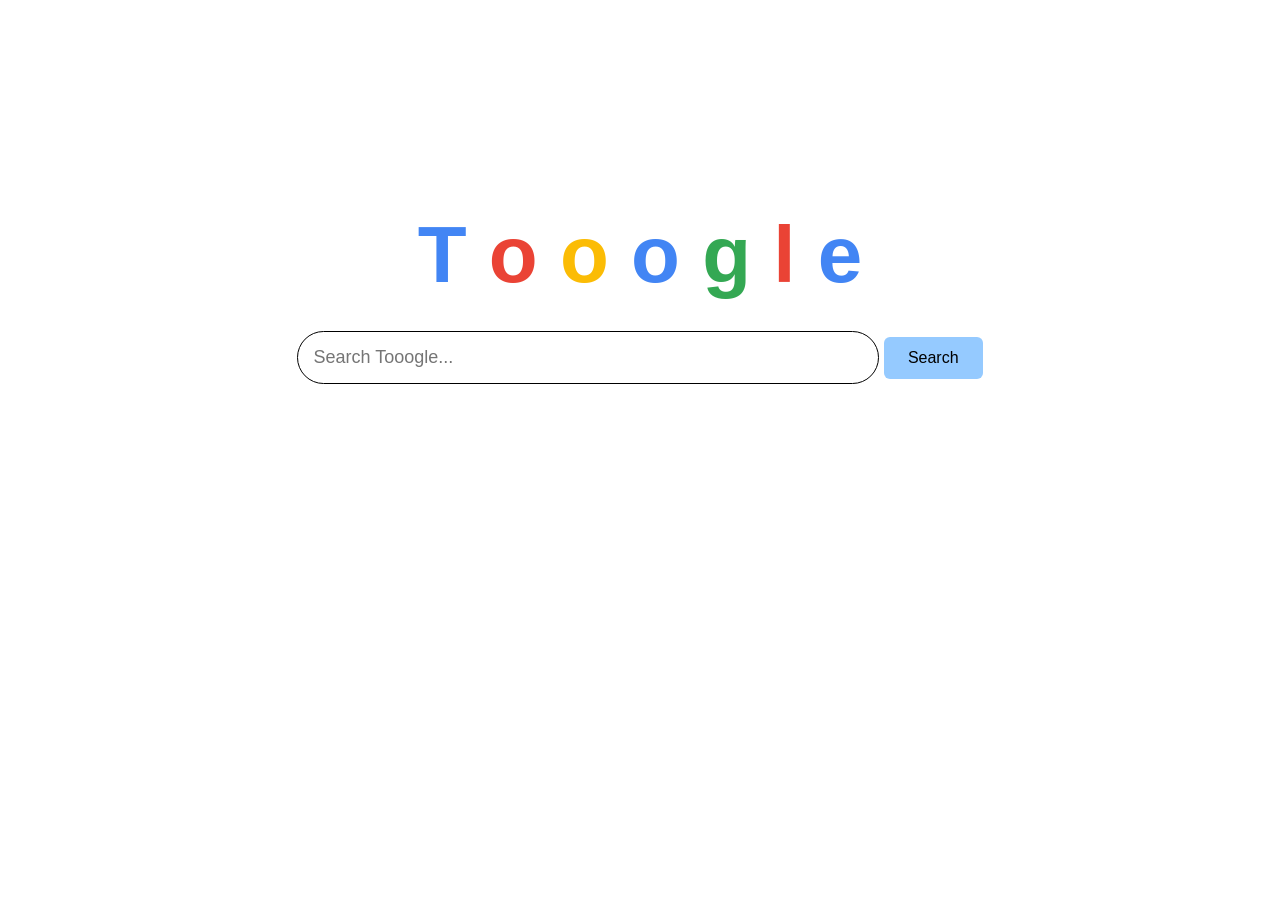
<file: index.html>
<!DOCTYPE html>
<html lang="en">

<head>
    <meta charset="UTF-8">
    <meta name="viewport" content="width=device-width, initial-scale=1.0">
    <title>Tooogle</title>

    <link rel="stylesheet" href="style.css">
</head>

<body>

    <div class="container">

        <h1 class="logo">
            <span class="blue">T</span>
            <span class="red">o</span>
            <span class="yellow">o</span>
            <span class="blue">o</span>
            <span class="green">g</span>
            <span class="red">l</span>
            <span class="blue">e</span>
        </h1>

        <input
            type="text"
            placeholder="Search Tooogle..."
            id="searchBox">

        <button id="searchBtn">
            Search
        </button>

    </div>

<script src="script.js"></script>

</body>

</html>
</file>
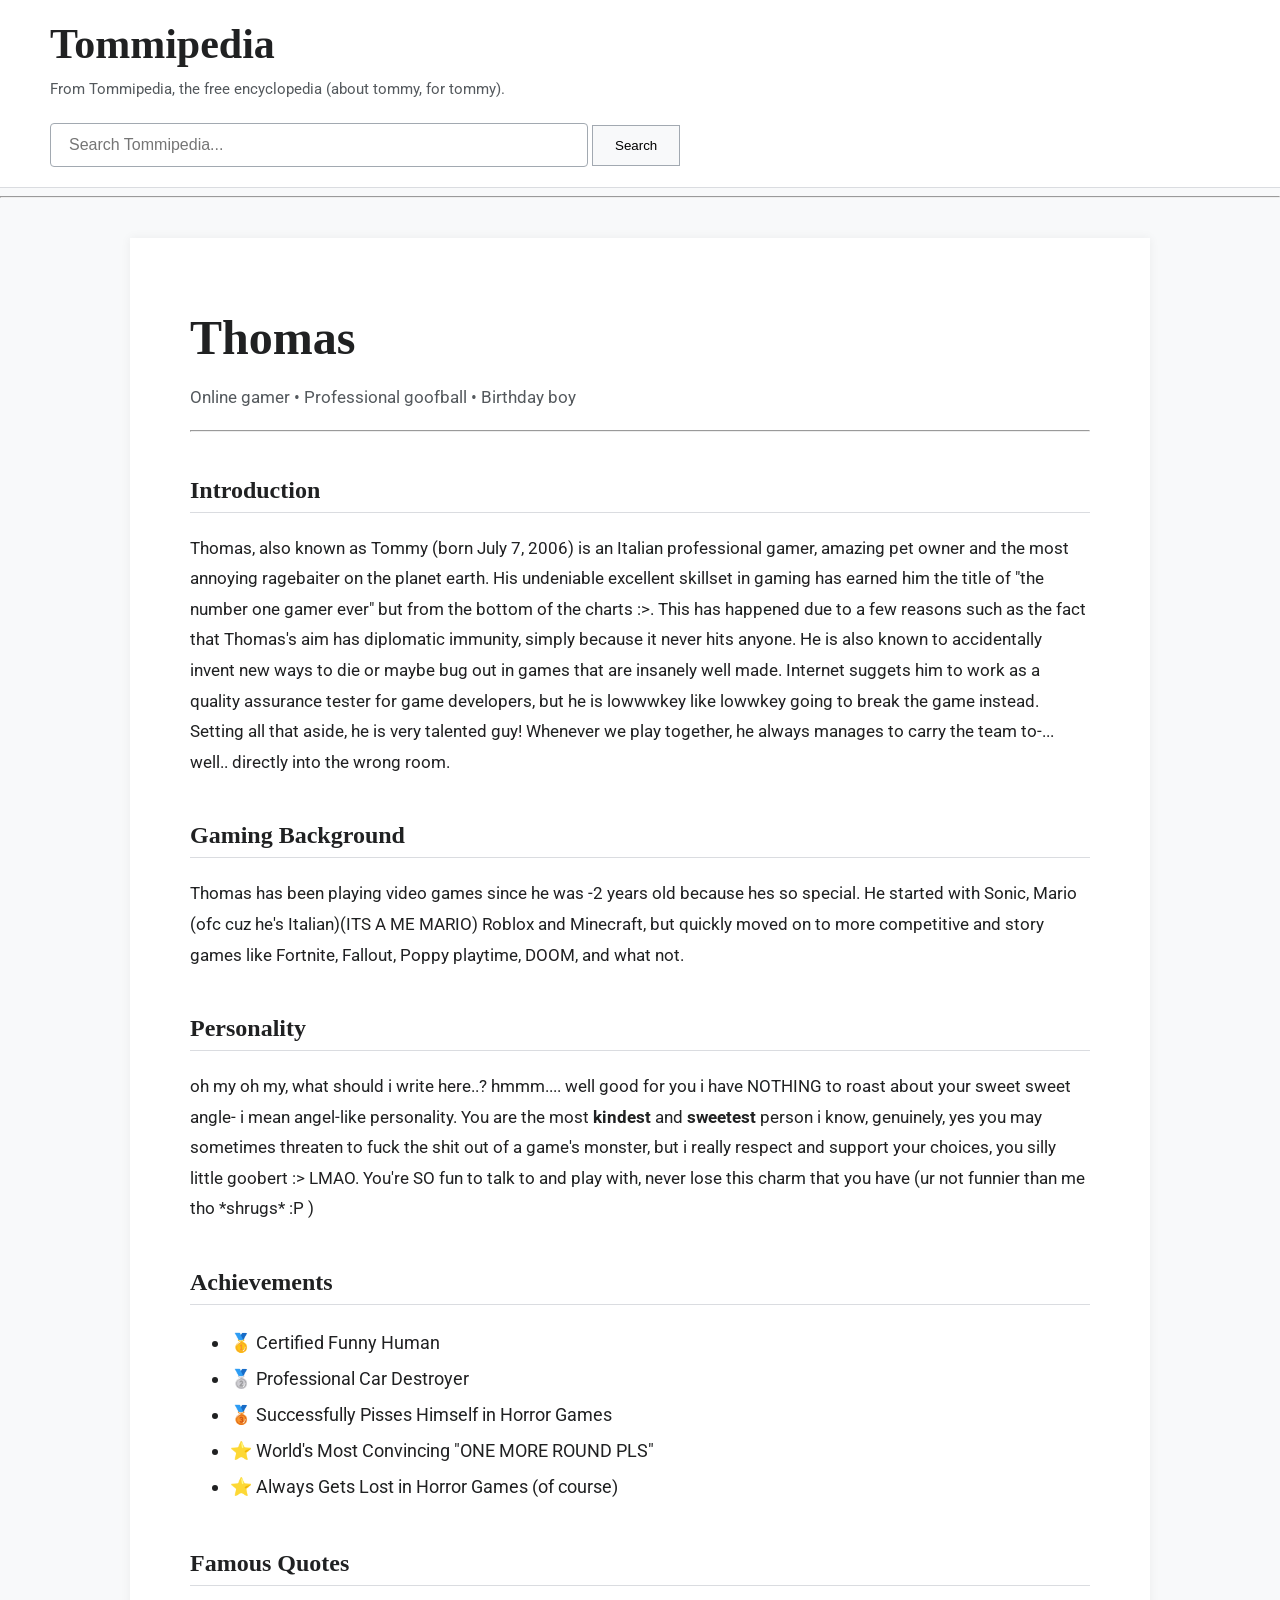
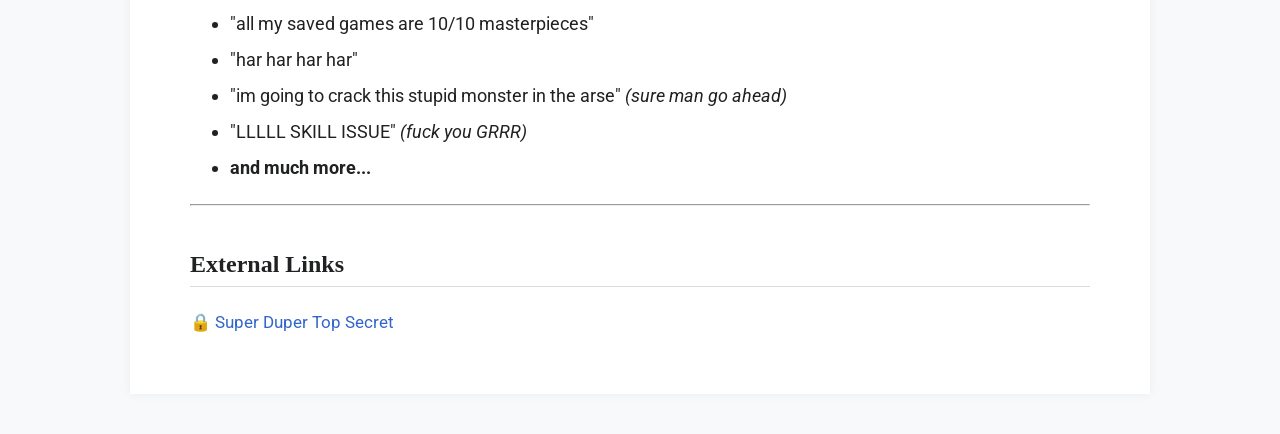
<file: page2.html>
<!DOCTYPE html>
<html lang="en">

<head>
    <meta charset="UTF-8">
    <meta name="viewport" content="width=device-width, initial-scale=1.0">
    <title>Thomas - Tommipedia</title>
<link rel="preconnect" href="https://fonts.googleapis.com">
<link rel="preconnect" href="https://fonts.gstatic.com" crossorigin>
<link href="https://fonts.googleapis.com/css2?family=Roboto:wght@400;500;700&display=swap" rel="stylesheet">
    <link rel="stylesheet" href="tommipedia.css">
</head>

<body>

    <!-- ================= HEADER ================= -->

    <header class="top-bar">

        <h1 class="logo-small">
            Tommipedia
        </h1>
        
<p class="subtitle">
    From Tommipedia, the free encyclopedia (about tommy, for tommy).
</p>
        <input
            class="top-search"
            type="text"
            placeholder="Search Tommipedia...">

        <button>
            Search
        </button>

    </header>

    <hr>

    <!-- ================= PAGE ================= -->

    <main class="wiki">

        <h1 class="page-title">
            Thomas
        </h1>
<p style="color:#54595d;">
Online gamer • Professional goofball • Birthday boy
</p>
        <hr>

        <!-- ================= INTRO ================= -->

        <section>

            <h2>Introduction</h2>

            <p>
                Thomas, also known as Tommy (born July 7, 2006) is an Italian professional gamer, amazing pet owner and the most annoying ragebaiter on the planet earth. His undeniable excellent skillset in gaming has earned him the title of "the number one gamer ever" but from the bottom of the charts :>.
                 This has happened due to a few reasons such as the fact that Thomas's aim has diplomatic immunity, simply because it never hits anyone.
He is also known to accidentally invent new ways to die or maybe bug out in games that are insanely well made. Internet suggets him to work as a quality assurance tester for game developers, but he is lowwwkey like lowwkey going to break the game instead. Setting all that aside, he is very talented guy! Whenever we play together, he always manages to carry the team to-... well.. directly into the wrong room. 

            </p>

        </section>

        <!-- ================= GAMING ================= -->

        <section>

            <h2>Gaming Background</h2>

            <p>
                Thomas has been playing video games since he was -2 years old because hes so special. He started with Sonic, Mario (ofc cuz he's Italian)(ITS A ME MARIO) Roblox and Minecraft, but quickly moved on to more competitive and story games
                 like Fortnite, Fallout, Poppy playtime, DOOM, and what not. 
            </p>

        </section>

        <!-- ================= PERSONALITY ================= -->

        <section>

            <h2>Personality</h2>

            <p>
                oh my oh my, what should i write here..? hmmm.... well good for you i have NOTHING to roast about your sweet sweet angle- i mean angel-like personality. 
                You are the most <strong>kindest</strong> and <strong>sweetest</strong> person i know, genuinely, yes you may sometimes threaten to fuck the shit out of a game's monster, but i really respect and support your choices, you silly little goobert :> LMAO. You're SO fun to talk to and play with, never lose this charm that you have (ur not funnier than me tho *shrugs* :P )
            </p>

        </section>

        <!-- ================= ACHIEVEMENTS ================= -->

        <section>

            <h2>Achievements</h2>

            <ul>

                <li>🥇 Certified Funny Human</li>

                <li>🥈 Professional Car Destroyer</li>

                <li>🥉 Successfully Pisses Himself in Horror Games</li>

                <li>⭐ World's Most Convincing "ONE MORE ROUND PLS"</li>

                <li>⭐ Always Gets Lost in Horror Games (of course)</li>

            </ul>

        </section>

        <!-- ================= QUOTES ================= -->

        <section>

            <h2>Famous Quotes</h2>

            <ul>

                <li>"all my saved games are 10/10 masterpieces"</li>

                <li>"har har har har"</li>

                <li>"im going to crack this stupid monster in the arse" <em>(sure man go ahead)</em></li>

                <li>"LLLLL SKILL ISSUE" <em>(fuck you GRRR)</em></li>

                <li><strong>and much more...</strong></li>

            </ul>

        </section>

        <hr>

        <!-- ================= EXTERNAL LINKS ================= -->

        <section>

            <h2>External Links</h2>

            <p>
<a href="lastpage.html">🔒 Super Duper Top Secret</a>

            </p>

        </section>

    </main>

</body>

</html>
</file>
<file: style.css>
body{
    margin:0;
    font-family:Arial, Helvetica, sans-serif;
    display:flex;
    justify-content:center;
    align-items:center;
    height:100vh;
    background:rgb(255, 255, 255);
}

.container{
    text-align:center;
    transform: translateY(-180px);
}


.logo{
    font-size:80px;
    margin-bottom:30px;
    font-weight:bold;
}

.blue{
    color:#4285F4;
}

.red{
    color:#EA4335;
}

.yellow{
    color:#FBBC05;
}

.green{
    color:#34A853;
}
.search-container{
    display:flex;
    justify-content:center;
    align-items:center;
    gap:12px;
}
input{
    width:550px;
    max-width:90%;
    padding:15px;
    border-radius:30px;
    border:1px solid #000000;
    font-size:18px;
    outline:none;
}

input:focus{
    box-shadow:0 0 8px rgba(0,0,0,0.15);
}

button{

padding:12px 24px;

border:none;

border-radius:6px;

background:#95caff;

cursor:pointer;

font-size:16px;

}

button:hover{

background:#72b6f8;

}
</file>
<file: tommipedia.css>
body{
    margin:0;
    font-family:'Roboto',sans-serif;
    background:#f8f9fa;
    color:#202122;
}

/* Header */

.top-bar{
    background:white;
    border-bottom:1px solid #dadce0;
    padding:20px 50px;
}

.logo-small{
    font-size:42px;
    margin:0;
    font-family:Georgia, serif;
    font-weight:bold;
}

.subtitle{
    color:#54595d;
    margin-top:8px;
    margin-bottom:20px;
    font-size:15px;
}

.search-row{
    display:flex;
    gap:12px;
    align-items:center;
}

.top-search{
    width:500px;
    padding:12px 18px;
    border:1px solid #a2a9b1;
    border-radius:4px;
    font-size:16px;
}

button{
    padding:12px 22px;
    border:1px solid #a2a9b1;
    background:#f8f9fa;
    cursor:pointer;
}

button:hover{
    background:#eaecf0;
}

/* Article */

.wiki{

    width:900px;

    margin:40px auto;

    background:white;

    padding:40px 60px;

    box-shadow:0 0 10px rgba(0,0,0,.06);

}

.page-title{

    font-size:48px;

    margin-bottom:10px;

    font-family:Georgia,serif;

}

h2{

    border-bottom:1px solid #dadce0;

    padding-bottom:8px;

    margin-top:45px;

    font-family:Georgia,serif;

}

p{

    line-height:1.8;

    font-size:17px;

}

ul{

    line-height:2;

    font-size:18px;

}

a{

    color:#3366cc;

    text-decoration:none;

}

a:hover{

    text-decoration:underline;

}
</file>
